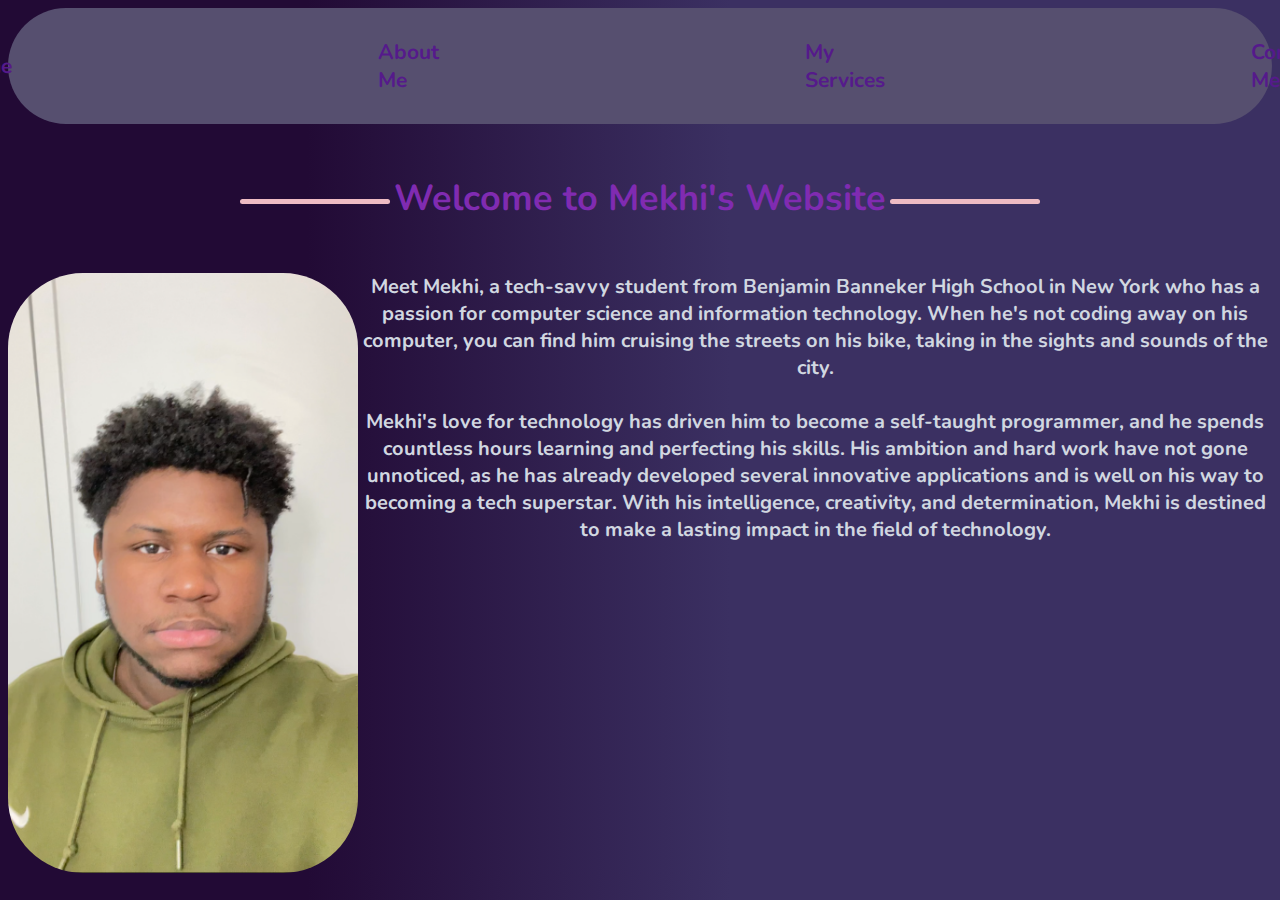
<file: index.html>
<!DOCTYPE html>
<html lang="en">
<head>
  <meta charset="UTF-8">
  <meta name="viewport" content="width=device-width, initial-scale=1.0">
  <meta name="description" content="Full Stack Developer at Brooklyn Steam Center">
  <meta name="keywords" content="Fullstack, Developer, Information Technology, Computer Science">
  <meta http-equiv="X-UA-Compatible" content="IE=edge">
  <title>Website Index</title>
  <link rel="stylesheet" type="text/css" href="index.css">
  <style>
    @import url('https://fonts.googleapis.com/css2?family=Nunito&display=swap');
  </style>
</head>

<body> 
  <nav class="navbar">
    <a href="index.html">Home</a>
    <a href="about.html">About Me</a>
    <a href="services.html">My Services</a>
    <a href="contact.html">Contact Me</a>
  </nav>
  <main>
    <h1 class="hr-lines" id="welcome">Welcome to Mekhi's Website</h1>
    <img id="photo" src="mekhiPicture.JPG" alt="Photo of Mekhi" height="600", width="350">
    <p id="Hook">
      Meet Mekhi, a tech-savvy student from Benjamin Banneker High School in New York who has a passion for computer science and information technology. When he's not coding away on his computer, you can find him cruising the streets on his bike, taking in the sights and sounds of the city.
      <br><br>
      Mekhi's love for technology has driven him to become a self-taught programmer, and he spends countless hours learning and perfecting his skills. His ambition and hard work have not gone unnoticed, as he has already developed several innovative applications and is well on his way to becoming a tech superstar. With his intelligence, creativity, and determination, Mekhi is destined to make a lasting impact in the field of technology.
    </p>
  </main>
</body>
</html>
</file>
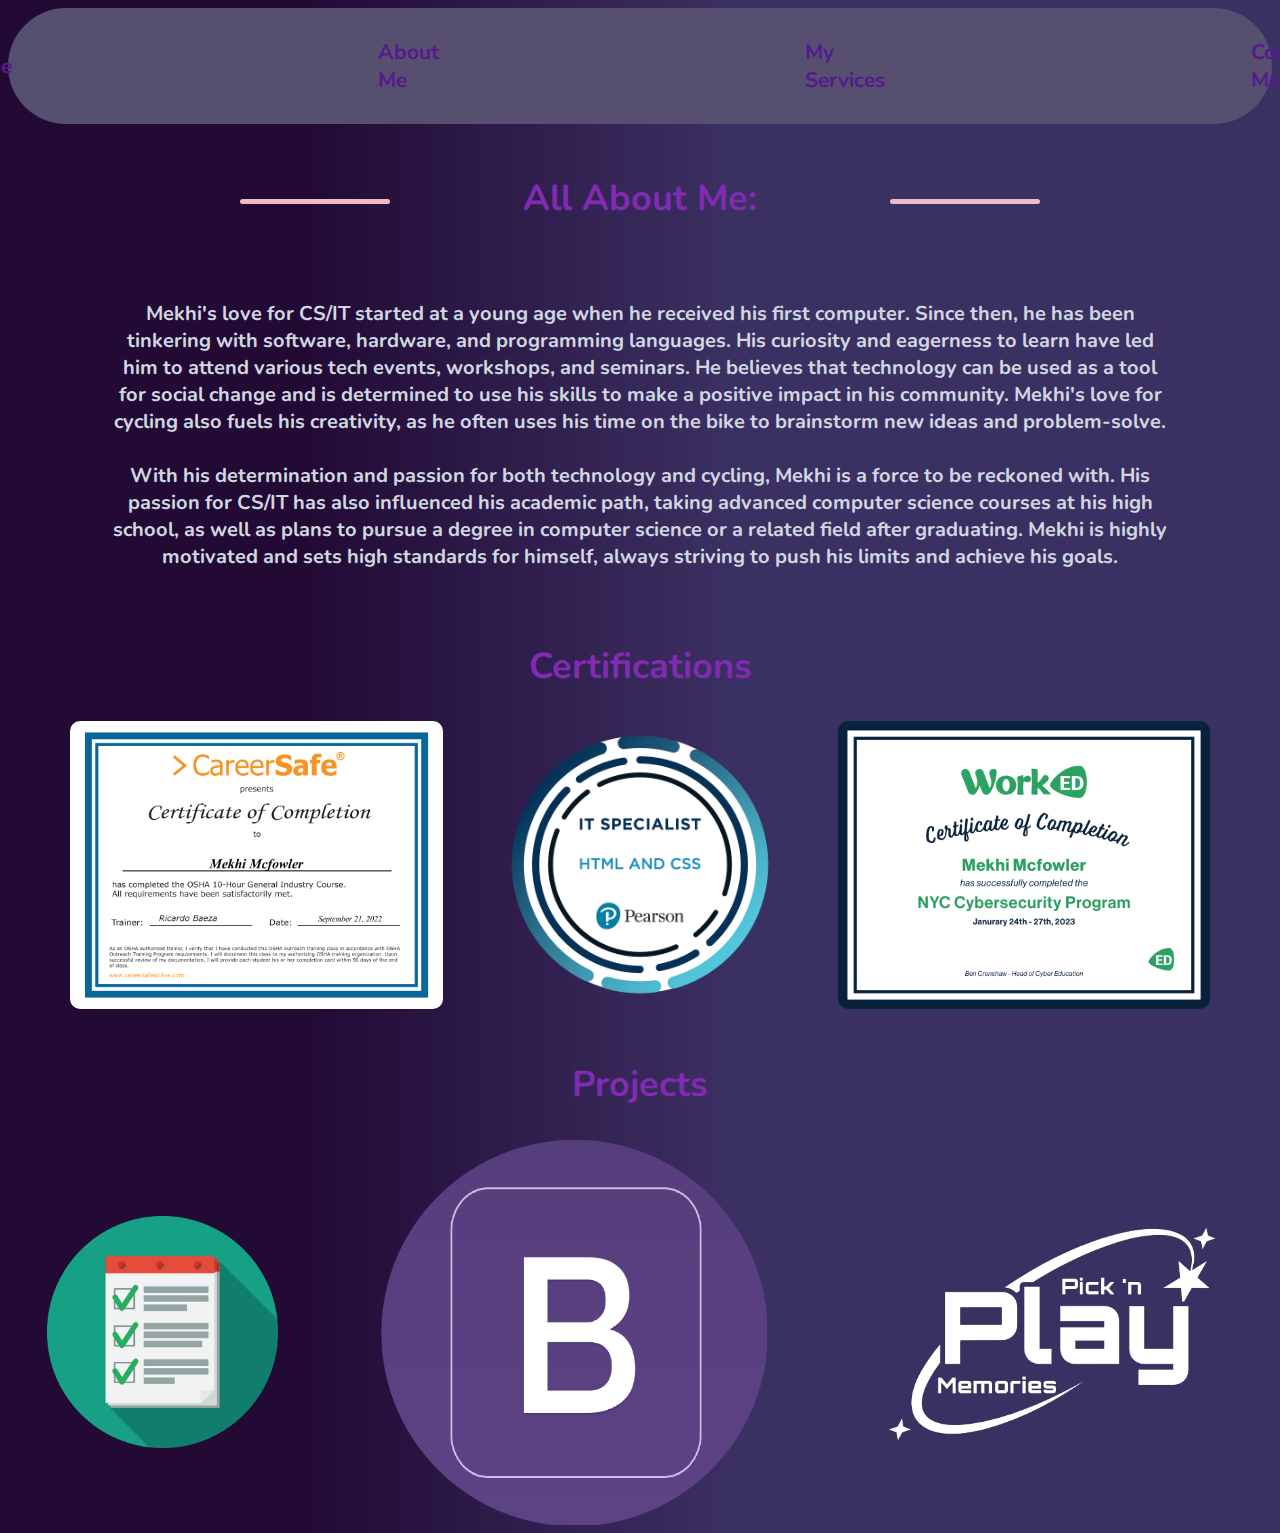
<file: about.html>
<!DOCTYPE html>
<html lang="en">
  <head>
    <meta charset="UTF-8">
    <meta http-equiv="X-UA-Compatible" content="IE=edge">
    <meta name="viewport" content="width=device-width, initial-scale=1.0">
    <title>Mekhi Website</title>
    <link href="index.css" rel="stylesheet" type="text/css">
    <style>
      @import url('https://fonts.googleapis.com/css2?family=Nunito&display=swap');
    </style>
  </head>

  <body>
    <nav class="navbar">
      <a href="index.html">Home</a>
      <a href="about.html">About Me</a>
      <a href="services.html">My Services</a>
      <a href="contact.html">Contact Me</a>
    </nav>
    <main>
      <h1 class="hr-lines" id="welcome"> All About Me: </h1>
      <p id="aboutmetext">
        <br>
        Mekhi's love for CS/IT started at a young age when he received his first computer. Since then, he has been tinkering with software, hardware, and programming languages. His curiosity and eagerness to learn have led him to attend various tech events, workshops, and seminars. He believes that technology can be used as a tool for social change and is determined to use his skills to make a positive impact in his community. Mekhi's love for cycling also fuels his creativity, as he often uses his time on the bike to brainstorm new ideas and problem-solve.
        <br>
        <br>
        With his determination and passion for both technology and cycling, Mekhi is a force to be reckoned with. His passion for CS/IT has also influenced his academic path, taking advanced computer science courses at his high school, as well as plans to pursue a degree in computer science or a related field after graduating. Mekhi is highly motivated and sets high standards for himself, always striving to push his limits and achieve his goals. 
      </p>
      <br>
      <h2 id="certifications">Certifications</h2>
      <div class="aboutcontainer">
        <a href="https://campus.careersafeonline.com/badges/badge/c21c5770-0e2b-4b6d-b3e4-ec8647d2f1fc" target="_blank">
          <img class="cert" id="osha" src="CarreerSafe.png" alt="Certification 1 (OSHA Card)"></a>

          <a href="https://www.credly.com/badges/bef220d5-cea2-4077-9c58-6ba924f226bc/public_url" target="_blank">
            <img class="cert" id="certiport" src="HTMLCSS.png" alt="Certification 2 (IT Specialist - HTML and CSS)"></a>

         <a href="https://worked.com/solutions/cybersecurity-apprenticeship/" target="_blank"> 
        <img class="cert" id="workED" src="WorkED.png" alt="Certification 3 (WorkED Card)"></a>
      </div>
      <br>
      <h2 id="projects">Projects</h2>
      <div class="aboutcontainer">
        <a href="https://github.com/KaiSteamCenter/todo" target="_blank">
          <img class="cert" id="todo" src="todoIcon.png" alt="Project 1 (Todo List Vue)" height="328.48", width="253.82"></a>

          <a href="https://kaisteamcenter.github.io/GarbageFinder/" target="_blank">
            <img class="cert" id="bootstrap" src="bootstrapIcon.jpg" alt="Bootstrap Website" height="1200", width="1200"></a>

         <a href="https://picandplaymemories.com" target="_blank"> 
        <img class="cert" id="picplay" src="picplayIcon.jpg" alt="Solo Project (Website / Business)" height="328.48", width="253.82"></a>
      </div>
    </main>
  </body>
</html>
</file>
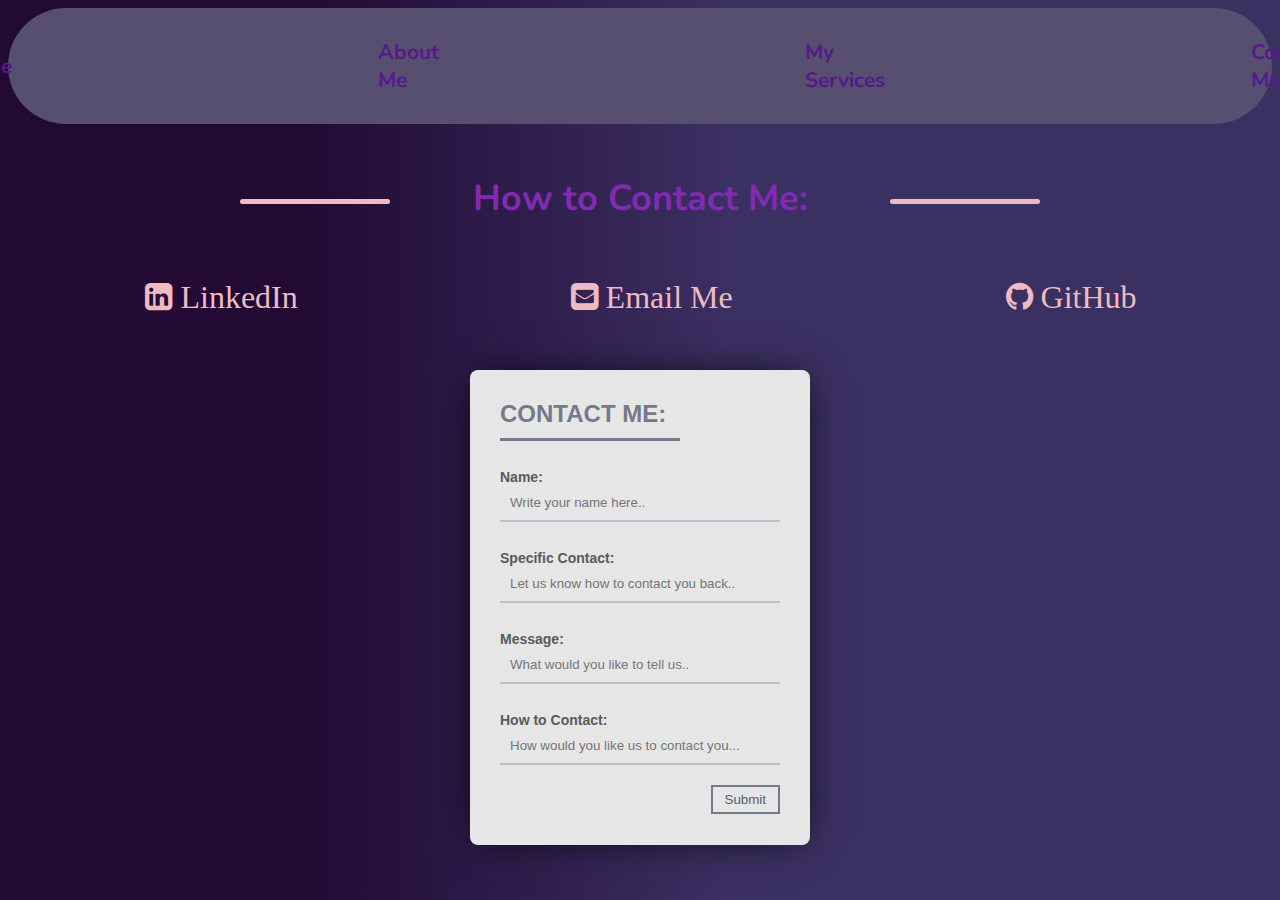
<file: contact.html>
<!DOCTYPE html>
<html lang="en">
<head>
    <meta charset="UTF-8">
    <meta http-equiv="X-UA-Compatible" content="IE=edge">
    <meta name="viewport" content="width=device-width, initial-scale=1.0">
    <title>Mekhi Website</title>
    <link href="index.css" rel="stylesheet" type="text/css">
    <link rel="stylesheet" href="https://cdnjs.cloudflare.com/ajax/libs/font-awesome/4.7.0/css/font-awesome.min.css">
    <style>
      @import url('https://fonts.googleapis.com/css2?family=Nunito&display=swap');
    </style>
</head>
<body>
  <nav class="navbar">
    <a href="index.html">Home</a>
    <a href="about.html">About Me</a>
    <a href="services.html">My Services</a>
    <a href="contact.html">Contact Me</a>
  </nav>
<main>
<h1 class="hr-lines" id="welcome"> How to Contact Me: </h1>

<div class="container">
  <a target="_blank" class="linkedin" href="https://www.linkedin.com/in/mekhim"><i class="fa fa-linkedin-square"> LinkedIn</i></a>
  <a target="_blank" class="email" href="mailto:mmcfowler@brooklynsteamcenter.org"><i class="fa fa-envelope-square"> Email Me</i></a>
  <a target="_blank" class="github" href="https://github.com/KaiSteamCenter"><i class="fa fa-github"> GitHub</i></a>
</div>


<form action="https://us-central1-steam-center-app-dev.cloudfunctions.net/formToEmail" method="post" class="form">
  <input name="send-to" value="mmcfowler@brooklynsteamcenter.org" hidden>
  
  <h2 class="h2form">CONTACT ME:</h2>
  <p><label>Name:</label><input name="Name" placeholder="Write your name here.." class="forminput" required>
  <p><label>Specific Contact:</label><input name="Contact" placeholder="Let us know how to contact you back.." class="forminput" required>
  <p><label>Message:</label><input name="Message Input" placeholder="What would you like to tell us.." class="forminput" required>
  <p><label>How to Contact:</label><input name="How To Contact" placeholder="How would you like us to contact you..." class="forminput" required >

  <input type="submit" class="formbutton">
</form>
</main>
</body>

</html>
</file>
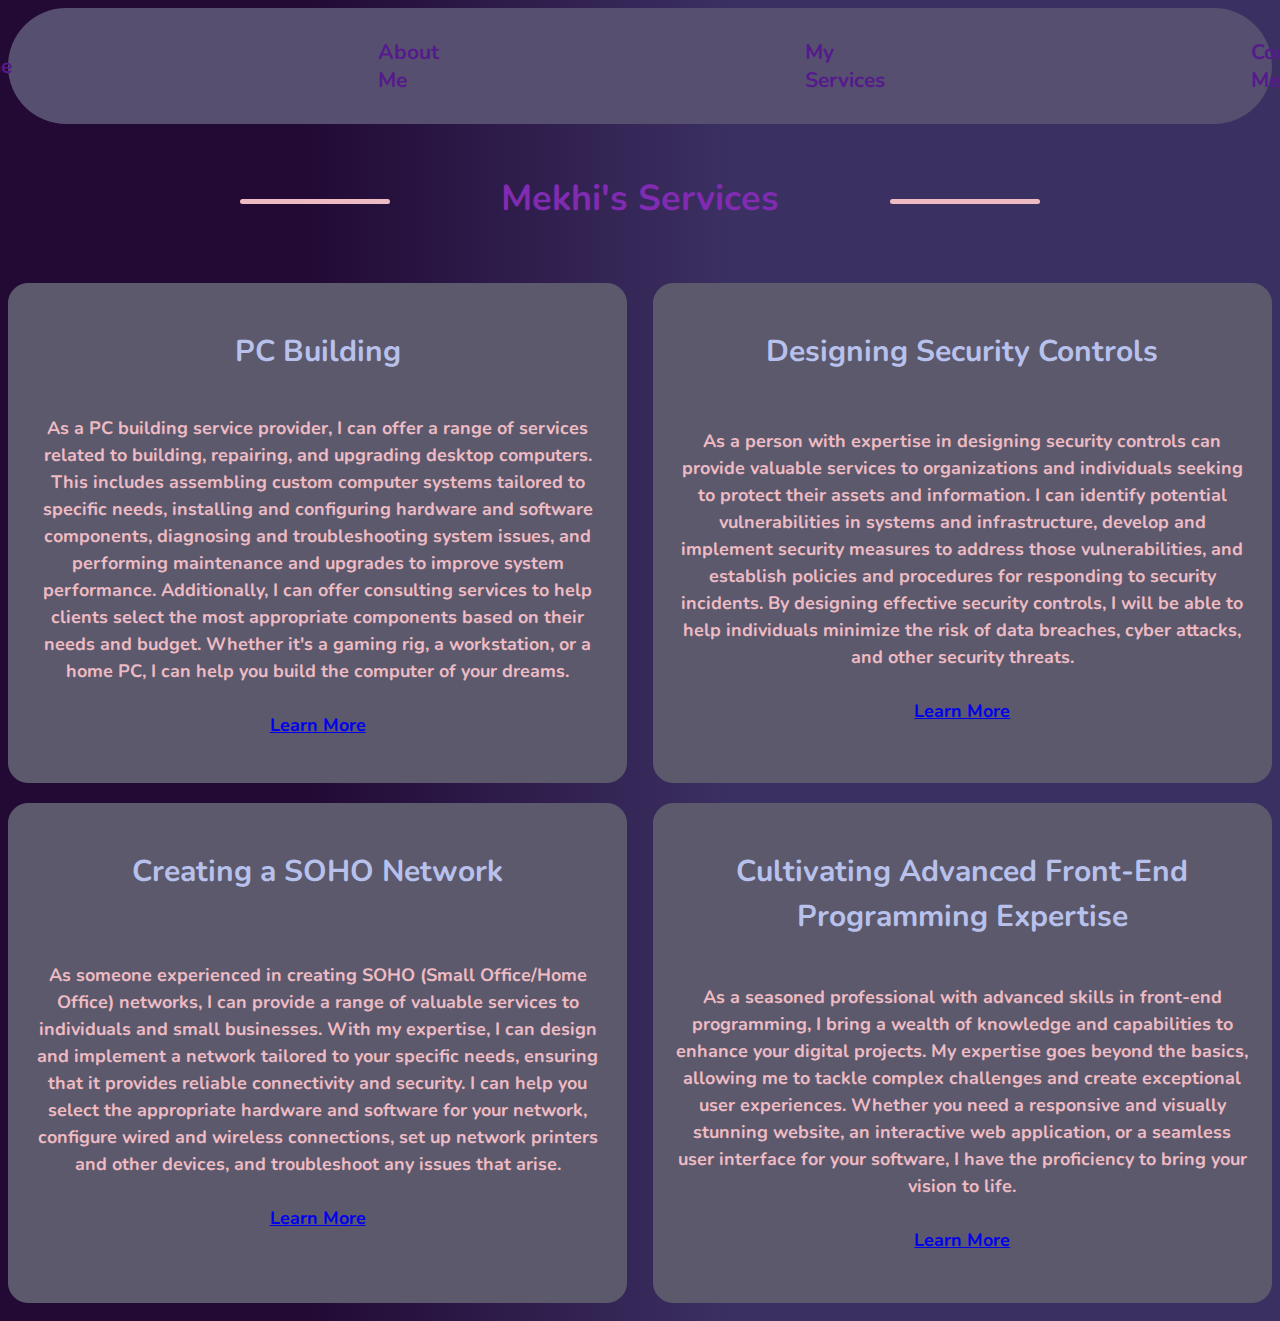
<file: services.html>
<!DOCTYPE html>
<html lang="en">
<head>
  <meta charset="UTF-8">
  <meta http-equiv="X-UA-Compatible" content="IE=edge">
  <meta name="viewport" content="width=device-width, initial-scale=1.0">
  <title>Mekhi Website</title>
  <link href="index.css" rel="stylesheet" type="text/css">
  <style>
    @import url('https://fonts.googleapis.com/css2?family=Nunito&display=swap');
  </style>
</head>
<body>
  <nav class="navbar">
    <a href="index.html">Home</a>
    <a href="about.html">About Me</a>
    <a href="services.html">My Services</a>
    <a href="contact.html">Contact Me</a>
  </nav>
  <main>
  <h1 class="hr-lines" id="welcome"> Mekhi's Services </h1>

  <div class="servicescontainer">
		<div class="service">
			<h2>PC Building</h2>
			<p>As a PC building service provider, I can offer a range of services related to building, repairing, and upgrading desktop computers. This includes assembling custom computer systems tailored to specific needs, installing and configuring hardware and software components, diagnosing and troubleshooting system issues, and performing maintenance and upgrades to improve system performance. Additionally, I can offer consulting services to help clients select the most appropriate components based on their needs and budget. Whether it's a gaming rig, a workstation, or a home PC, I can help you build the computer of your dreams.
        <br>
        <br>
        <a target="_blank" href="https://techguided.com/14-reasons-why-you-should-build-a-pc/">Learn More</a>
      </p>
		</div>

		<div class="service">
			<h2>Designing Security Controls</h2>
			<p>As a person with expertise in designing security controls can provide valuable services to organizations and individuals seeking to protect their assets and information. I can identify potential vulnerabilities in systems and infrastructure, develop and implement security measures to address those vulnerabilities, and establish policies and procedures for responding to security incidents. By designing effective security controls, I will be able to help individuals minimize the risk of data breaches, cyber attacks, and other security threats.
      <br> 
      <br>  
      <a target="_blank" href="https://saviynt.com/designing-security-controls-for-critical-applications/">Learn More</a>
      </p>
		</div>

		<div class="service">
			<h2>Creating a SOHO Network</h2>
			<p>As someone experienced in creating SOHO (Small Office/Home Office) networks, I can provide a range of valuable services to individuals and small businesses. With my expertise, I can design and implement a network tailored to your specific needs, ensuring that it provides reliable connectivity and security. I can help you select the appropriate hardware and software for your network, configure wired and wireless connections, set up network printers and other devices, and troubleshoot any issues that arise. 
      <br> 
      <br>  
      <a target="_blank" href="https://www.professormesser.com/free-a-plus-training/220-1002/securing-a-soho-network-2/">Learn More</a>
      </p>
		</div>
      <div class="service">
        <h2>Cultivating Advanced Front-End Programming Expertise</h2>
        <p>As a seasoned professional with advanced skills in front-end programming, I bring a wealth of knowledge and capabilities to enhance your digital projects. My expertise goes beyond the basics, allowing me to tackle complex challenges and create exceptional user experiences. Whether you need a responsive and visually stunning website, an interactive web application, or a seamless user interface for your software, I have the proficiency to bring your vision to life. 
        <br> 
        <br>  
        <a target="_blank" href="https://www.coursera.org/articles/front-end-developer">Learn More</a>
        </p>
		</div>
    
  </div>
</main>

</body>

</html>
</file>
<file: index.css>
.navbar {
  font-family: 'Nunito', sans-serif;
  font-weight:900px;
  font-size:21px;
  font-display:initial;
  align-items: center;
  background-color: #564f6f;
  border-radius: 75px;
  display: flex;
  justify-content: center;
  position: static;
  top: 0;
}

.navbar > a:hover {
  border-radius: 75px;
  align-items: center;
  transition: ease 750ms;
  color: #b8c1ec;
}



.navbar > a {
  color: rgb(85, 26, 139);
  display: inline-block;
  padding: 30px 183px;
  text-decoration: none;
}

@import url('https://fonts.googleapis.com/css2?family=Nunito&display=swap');
@import url('https://fonts.googleapis.com/css2?family=Fira+Sans&family=Nunito&display=swap');
body {
  font-family: 'Nunito', sans-serif;
  font-weight: bold;
  background: rgb(34,10,53);
  background: linear-gradient(90deg, rgba(34,10,53,1) 24%, rgba(59,48,98,1) 57%);
}



.hr-lines{
  position: relative;
  max-width: 500px;
  margin: 50px auto;
  text-align: center;
}

.hr-lines:before{
  content:" ";
  height: 5px;
  width: 150px;
  background: #eebbc3;
  display: block;
  position: absolute;
  top: 50%;
  left: -30%;
  border-radius: 10px;
}

.hr-lines:after{
  content:" ";
  height: 5px;
  width: 150px;
  background: #eebbc3;
  display: block;
  position: absolute;
  top: 50%;
  right: -30%;
  border-radius: 10px;
}




@keyframes float {
  0% {
    box-shadow: 0 5px 15px 0px rgba(0, 0, 0, 0.6);
    transform: translatey(0px);
  }

  50% {
    box-shadow: 0 25px 15px 0px rgba(0, 0, 0, 0.2);
    transform: translatey(-20px);
  }

  100% {
    box-shadow: 0 5px 15px 0px rgba(0, 0, 0, 0.6);
    transform: translatey(0px);
  }
}






#welcome {
  text-align: center;
}
#photo{
  border-radius: 75px;
  animation: float 3s ease-in-out infinite;
  float:left;
}
#Hook{
  text-align: center;
}

h1 {
  font-size: 36px;
  color: #802BB1;
}
p {
  font-weight: bold;
  font-size: 20px;
  color: #d1d7e0;
}


/* Below is Contact Form */
.form{
  width:340px;
  height:475px;
  background:#e6e6e6;
  border-radius:8px;
  box-shadow:0 0 40px -10px #000;
  margin:calc(30vh - 220px) auto;
  padding:20px 30px;max-width:calc(100vw - 40px);
  box-sizing:border-box;font-family:'Montserrat',sans-serif;
  position:relative;
}
.h2form{
  margin:10px 0;
  padding-bottom:10px;
  width:180px;
  color:#78788c;
  border-bottom:3px solid #78788c;
}
.forminput{width:100%;padding:10px;box-sizing:border-box;background:none;outline:none;resize:none;border:0;font-family:'Montserrat',sans-serif;transition:all .3s;border-bottom:2px solid #bebed2
}
.forminput:focus{border-bottom:2px solid #78788c
}
label {
  content:attr(type);display:block;margin:28px 0 0;font-size:14px;color:#5a5a5a
}
.formbutton{
  position:relative;
  float:right;
  padding:5px 12px;
  margin:20px 0 0;
  font-family:'Montserrat',sans-serif;
  border:2px solid #78788c;
  background:0;color:#5a5a6e;
  cursor:pointer;
  transition:all .3s
}
.formbutton:hover {
  background: #78787c;
  color: #fff;
}
/* Above is Contact Form */



/* Below is Contact Links */
.container {
  display: flex;
  justify-content: space-around;
  align-items: center;
  width: 100%;
  height: 45px;
  padding: 1px;
}

.container a {
  display: flex;
  align-items: center;
  text-decoration: none;
  font-weight: bold;
}

.container a:hover {
  color: blue;
}

.linkedin, .email, .github {
  color:#eebbc3;
  font-size:32px;
}

/* Above is Contact links */

.servicescontainer {
  display: flex;
  flex-wrap: wrap;
  justify-content: space-evenly;
  width: 100%;
  margin: 0 auto;
}

.service {
  flex: 1 1 auto;
  margin: 10px;
  padding: 20px;
  background-color: #5c596d;
  border: 1px solid #5c596d;
  border-radius: 20px;
  box-sizing: border-box;
  text-align: center;
  line-height: 1.5;
  max-width: none;
  height: 500px;
  display: flex;
  flex-direction:column;
  justify-content:center;
}

.service:nth-child(1) {
  max-width:49%;
  margin-left: 0;
  margin-right: auto;
}
.service:nth-child(2) {
  max-width:49%;
  margin-right: 0;
  margin-left: auto;
}

.service:nth-child(3) {
  max-width:49%;
  
  margin-right: auto;
  margin-left: 0;
}
.service:nth-child(4) {
  max-width:49%;
  margin-right: 0;
  margin-left: 0;
}

.service h2 {
  color: #b8c1ec;
  font-size: 30px;
  margin-bottom: auto;
}

.service p {
  color: #eebbc3;
  font-size: 18px;
  line-height: 1.5;
  text-align: center;
  margin-bottom: auto;
}


#aboutmetext {
  text-align: center;
  padding-left: 100px;
  padding-right: 100px;
}

#certifications {
  text-align: center;
  font-size: 36px;
  color: #802BB1;
}

.aboutcontainer {
  display: flex;
  justify-content: space-between;
  align-items: center;
  margin: 0 auto;
}

#osha, #workED, #certiport {
  width: 75%;
  height: auto; /* Set a fixed height for all images */
  border-radius: 10px;
}

#todo, #bootstrap, #picplay {
  width: 75%;
  height: auto; /* Set a fixed height for all images */
  border-radius: 10px;
}
#certiport {
  width: 100%;
}

#projects {
  text-align: center;
  font-size: 36px;
  color: #802BB1;
}

.cert {
  display: block;
  margin: 0 auto;
}


@media screen and (max-width: 400px) {
  #aboutmetext {
    padding: 0;
  }
  /* CSS styles for mobile devices */
  .navbar > a {
  padding: 0px 10px 0 10px;
  text-decoration: none;
  }

  #welcome {
    text-align: center;
  }

  .hr-lines:before{
    display: none;

  }
  .hr-lines:after{
    display: none;

  }
  #photo {
    width: 100%;
    height: 100%;
  }
  .service:nth-child(1) {
    height: unset;
    max-width:100%;

  }
  .service:nth-child(2) {
    height: unset;
    max-width:100%;
  }
  
  .service:nth-child(3) {
    height: unset;
    max-width:100%;  
  }
  .service:nth-child(4) {
    height: unset;
    max-width:100%;  
  }
  .email, .linkedin, .github {
    font-size: 24px;
  }

  .aboutcontainer {
    display: flex;
    flex-direction: column;
    align-items: center;
    justify-content: center;
    }
    
    #osha, #workED, #certiport, #todo, #bootstrap, #picplay {
    width: 100%;
    height: auto;
    border-radius: 10px;
    margin-bottom: 10px;
    }
    
    #certiport {
    width: 100%;
    }



}

@media screen and (min-width: 2560px) {
    /* CSS styles for long ass screens */
  main {
    max-width: 1200px;
    margin-left: auto;
    margin-right: auto;
  }
  
}

@media screen and (min-width: 768px) and (max-width: 1024px) {
  /* CSS styles for long ass screens */
main {
  max-width: 70%;
  margin-left: auto;
  margin-right: auto;
  align-items: center;
}
.navbar > a {
  padding: 25px 50px 25px 50px;
  text-decoration: none;
  }
  .service:nth-child(1) {
    height: unset;
    max-width:100%;

  }
  .service:nth-child(2) {
    height: unset;
    max-width:100%;
  }
  
  .service:nth-child(3) {
    height: unset;
    max-width:100%;  
  }
  .email, .linkedin, .github {
    font-size: 24px;
  }
}
</file>
